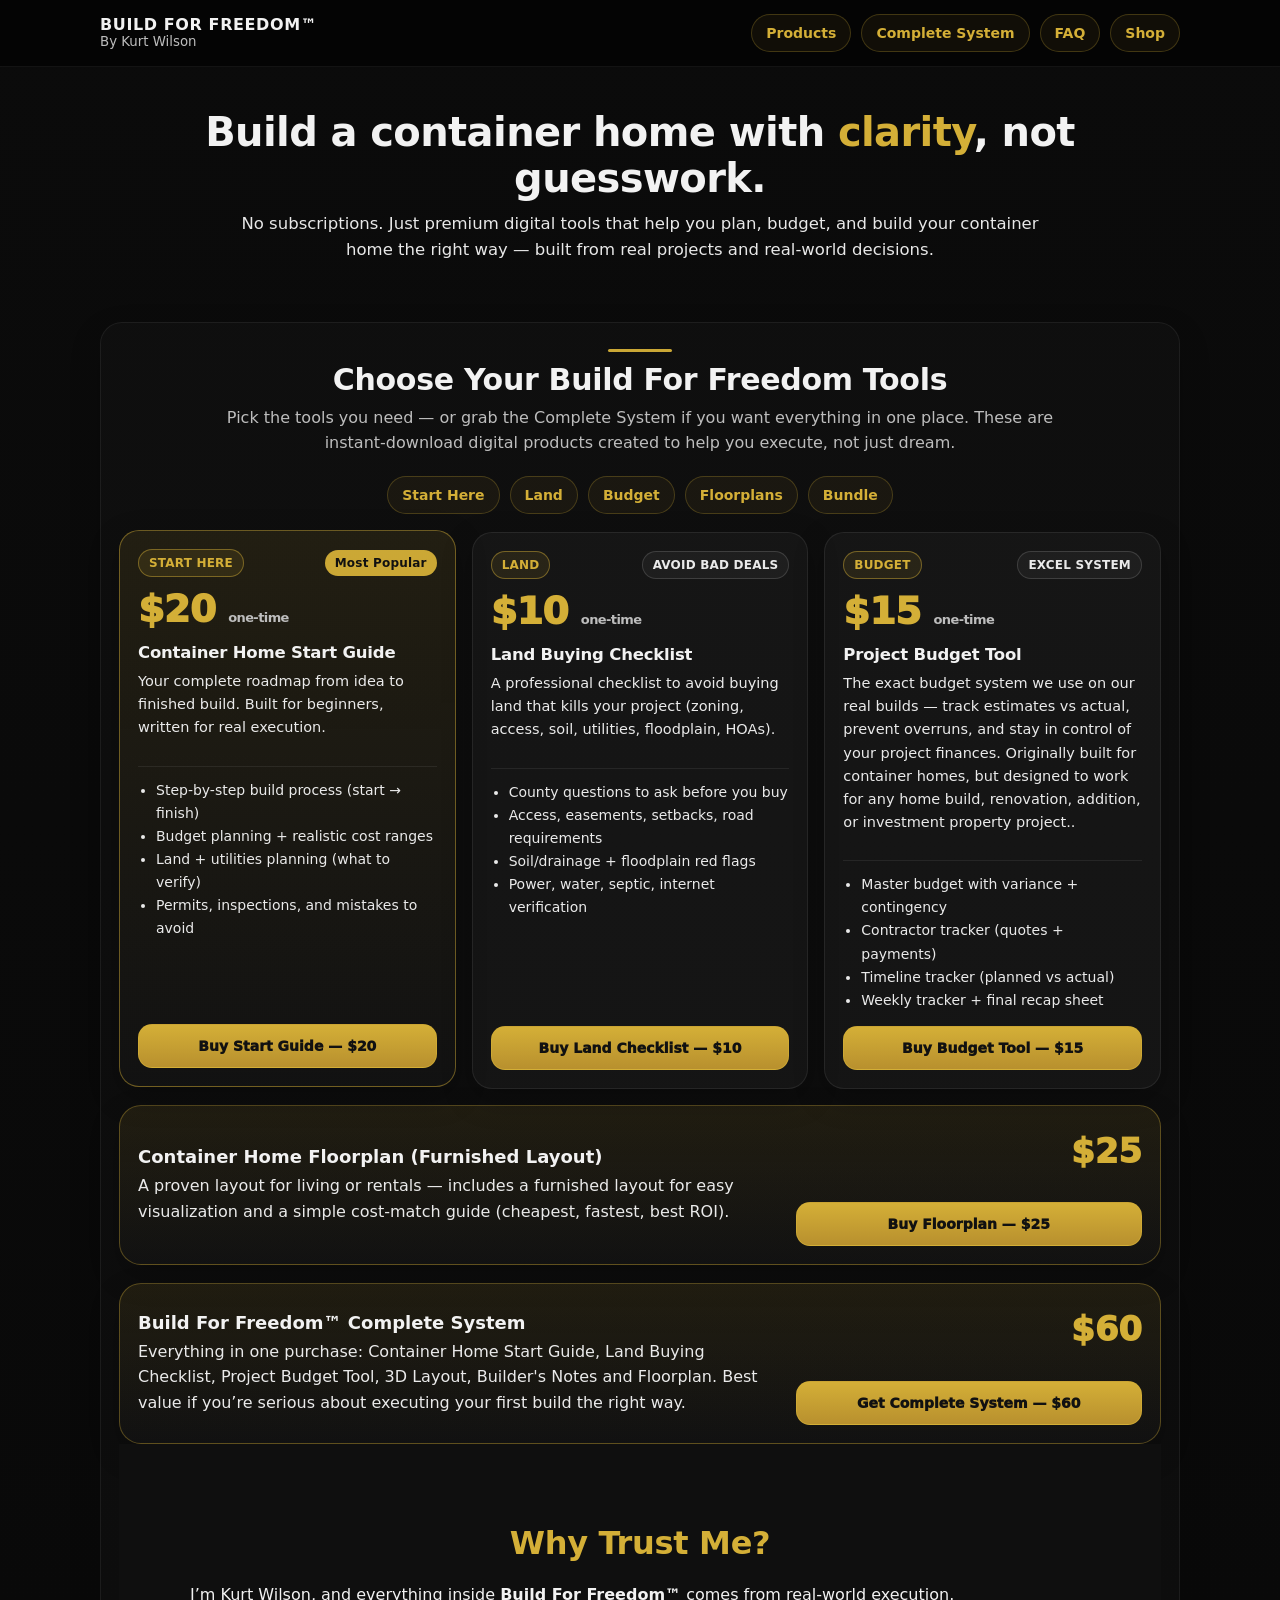
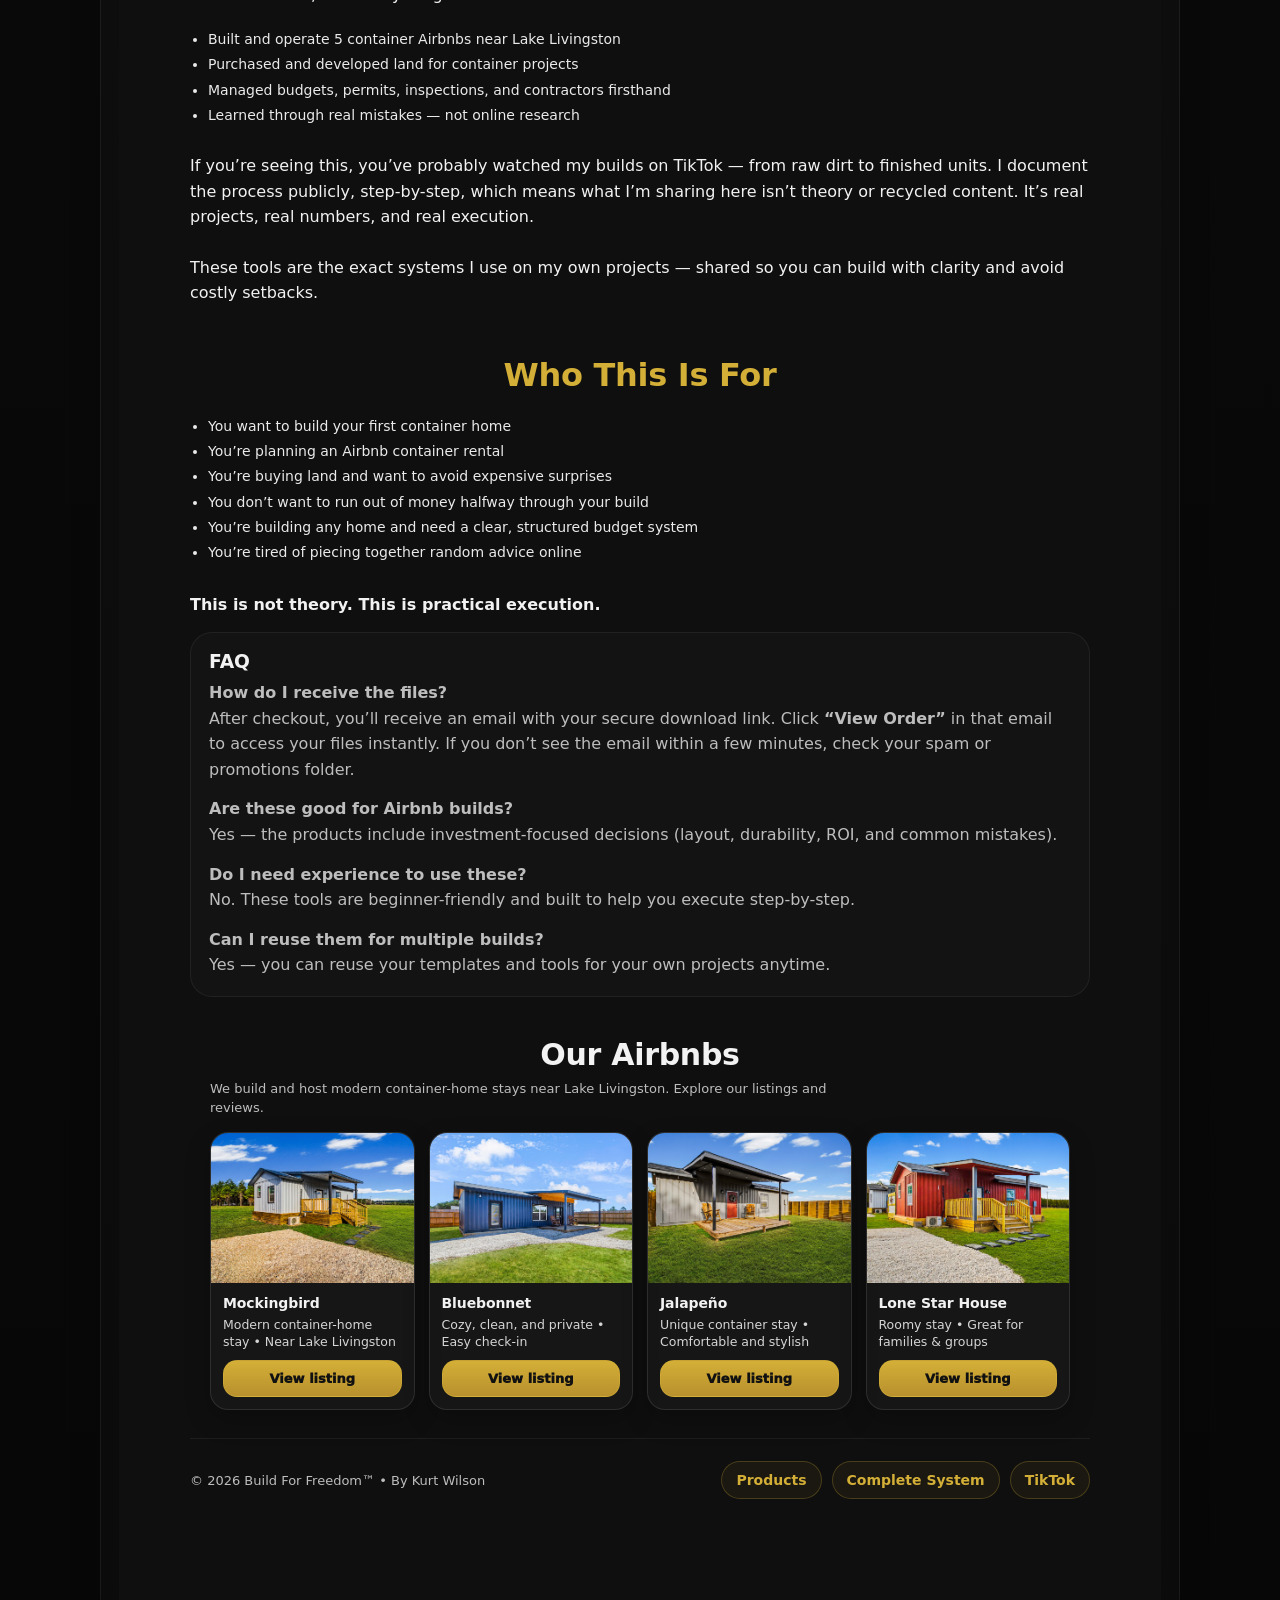
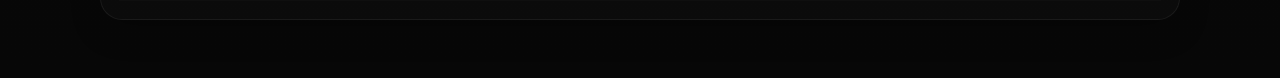
<file: index.html>
<!doctype html>
<html lang="en">
<head>
  <meta charset="utf-8" />
  <meta name="viewport" content="width=device-width, initial-scale=1" />
  <title>Build For Freedom™ — Digital Products</title>
  <meta name="description" content="Build For Freedom™ digital products: container home start guide, land buying checklist, project budget tool, floorplan pack, and complete system." />

  <style>
    :root{
      --bg:#0b0b0b;
      --panel:#111111;
      --panel2:#0f0f0f;
      --text:#f2f2f2;
      --muted:#bdbdbd;
      --gold:#d4af37;
      --gold2:#b8902e;
      --border:rgba(212,175,55,.25);
      --borderSoft:rgba(255,255,255,.08);
      --shadow: 0 14px 40px rgba(0,0,0,.35);
      --radius:18px;
      --max:1120px;
    }
    *{box-sizing:border-box}
    body{
      margin:0;
      font-family: ui-sans-serif, system-ui, -apple-system, Segoe UI, Roboto, Helvetica, Arial, "Apple Color Emoji","Segoe UI Emoji";
      color:var(--text);
      background:
        radial-gradient(900px 500px at 15% -10%, rgba(212,175,55,.18), transparent 65%),
        radial-gradient(900px 500px at 85% -10%, rgba(212,175,55,.10), transparent 60%),
        linear-gradient(#0b0b0b, #070707);
    }
    a{color:inherit; text-decoration:none}
    .wrap{max-width:var(--max); margin:0 auto; padding:0 20px}

    /* Top bar */
    .topbar{
      position:sticky; top:0; z-index:10;
      backdrop-filter: blur(10px);
      background: rgba(0,0,0,.55);
      border-bottom:1px solid rgba(255,255,255,.06);
    }
    .topbar-inner{
      display:flex; align-items:center; justify-content:space-between;
      padding:14px 0;
      gap:12px;
    }
    .brand{display:flex; flex-direction:column; gap:2px; line-height:1.1;}
    .brand b{letter-spacing:.6px}
    .brand small{color:var(--muted)}
    .nav{display:flex; gap:10px; flex-wrap:wrap; justify-content:flex-end;}
    .pill{
      padding:10px 14px;
      border:1px solid var(--border);
      border-radius:999px;
      color:var(--gold);
      background: rgba(212,175,55,.06);
      font-weight:700;
      font-size:14px;
      white-space:nowrap;
    }
    .pill:hover{border-color:rgba(212,175,55,.55)}

    /* Hero */
    header.hero{padding:42px 0 18px;}
    .hero h1{
      margin:0 0 10px;
      font-size:40px;
      letter-spacing:-.6px;
      text-align:center;
    }
    .hero h1 span{color:var(--gold)}
    .hero p{
      margin:0 auto;
      max-width:78ch;
      text-align:center;
      color:#e8e8e8;
      font-size:16.5px;
      line-height:1.6;
    }

    /* Section title like your old page */
    .tier-section{
      padding:22px 0 58px;
    }
    .tier-head{
      margin-top:18px;
      background: rgba(255,255,255,.02);
      border:1px solid rgba(255,255,255,.06);
      border-radius:22px;
      padding:26px 18px 18px;
      box-shadow: 0 12px 30px rgba(0,0,0,.22);
    }
    .tier-head .mini-line{
      width:64px;
      height:3px;
      background: var(--gold);
      border-radius:999px;
      margin:0 auto 10px;
      opacity:.95;
    }
    .tier-head h2{
      margin:0 0 8px;
      font-size:30px;
      text-align:center;
      letter-spacing:-.3px;
    }
    .tier-head .sub{
      margin:0 auto 16px;
      max-width:82ch;
      text-align:center;
      color:var(--muted);
      line-height:1.6;
    }
    .pill-row{
      display:flex;
      gap:10px;
      justify-content:center;
      flex-wrap:wrap;
      padding:4px 0 0;
    }

    /* Cards grid */
    .cards{
      margin-top:18px;
      display:grid;
      grid-template-columns: repeat(12, 1fr);
      gap:16px;
    }
    .card{
      grid-column: span 4;
      border:1px solid var(--borderSoft);
      background: rgba(255,255,255,.03);
      border-radius:20px;
      box-shadow: 0 10px 30px rgba(0,0,0,.25);
      padding:18px;
      display:flex;
      flex-direction:column;
      min-height: 430px;
    }
    .card.featured{
      border-color: rgba(212,175,55,.45);
      background: linear-gradient(180deg, rgba(212,175,55,.10), rgba(255,255,255,.02));
      transform: translateY(-2px);
    }
    .label-row{
      display:flex;
      align-items:center;
      justify-content:space-between;
      gap:10px;
      margin-bottom:10px;
    }
    .badge{
      padding:6px 10px;
      border-radius:999px;
      border:1px solid rgba(212,175,55,.45);
      background: rgba(212,175,55,.10);
      color:var(--gold);
      font-weight:900;
      font-size:12px;
      letter-spacing:.2px;
      text-transform:uppercase;
    }
    .most-popular{
      padding:6px 10px;
      border-radius:999px;
      background: rgba(212,175,55,.95);
      color:#111;
      font-weight:900;
      font-size:12px;
      letter-spacing:.2px;
    }
    .price{
      font-size:38px;
      font-weight:1000;
      letter-spacing:-.6px;
      color: var(--gold);
      margin:0 0 2px;
    }
    .per{
      color:var(--muted);
      font-weight:800;
      font-size:13px;
    }
    .card h3{
      margin:10px 0 8px;
      font-size:16.5px;
      letter-spacing:-.2px;
    }
    .card p{
      margin:0 0 14px;
      color:#eaeaea;
      line-height:1.6;
      font-size:14.5px;
    }
    .divider{
      height:1px;
      background: rgba(255,255,255,.07);
      margin:12px 0;
    }
    ul{
      margin:0;
      padding-left:18px;
      color:#eaeaea;
      line-height:1.65;
      font-size:14px;
    }
    .spacer{flex:1}
    .btn{
      display:inline-flex; align-items:center; justify-content:center;
      padding:13px 14px;
      border-radius:14px;
      border:1px solid rgba(255,255,255,.10);
      background: rgba(255,255,255,.04);
      font-weight:950;
      font-size:14px;
      width:100%;
      margin-top:14px;
    }
    .btn:hover{border-color:rgba(255,255,255,.22)}
    .btn.gold{
      background: linear-gradient(180deg, var(--gold), var(--gold2));
      border:1px solid rgba(212,175,55,.65);
      color:#111;
    }

    /* Bundle panel */
    .bundle{
      margin-top:18px;
      border:1px solid rgba(212,175,55,.35);
      background: linear-gradient(180deg, rgba(212,175,55,.10), rgba(255,255,255,.02));
      border-radius:22px;
      padding:18px;
      box-shadow: 0 12px 30px rgba(0,0,0,.22);
      display:grid;
      grid-template-columns: 1.3fr .7fr;
      gap:14px;
      align-items:center;
    }
    .bundle h3{margin:0 0 6px; font-size:18px}
    .bundle p{margin:0; color:#eaeaea; line-height:1.6}
    .bundle .right{
      display:flex;
      flex-direction:column;
      gap:10px;
      align-items:stretch;
    }
    .bundle .bigprice{
      font-size:34px;
      font-weight:1000;
      color:var(--gold);
      margin:0;
      text-align:right;
    }

    /* FAQ */
    .faq{
      margin-top:18px;
      border:1px solid rgba(255,255,255,.06);
      background: rgba(255,255,255,.02);
      border-radius:22px;
      padding:18px;
    }
    .faq h3{margin:0 0 8px}
    .faq p{margin:0 0 14px; color:var(--muted); line-height:1.6}
    .faq p:last-child{margin-bottom:0}

    footer{
      margin-top:28px;
      padding:22px 0;
      border-top:1px solid rgba(255,255,255,.06);
      color:var(--muted);
      font-size:13px;
    }
    footer .foot{
      display:flex;
      gap:12px;
      justify-content:space-between;
      flex-wrap:wrap;
      align-items:center;
    }

    /* Responsive */
    @media (max-width: 980px){
      .card{grid-column: span 12; min-height:auto;}
      .bundle{grid-template-columns: 1fr;}
      .bundle .bigprice{text-align:left;}
      .hero h1{font-size:34px}
    }

    /* ===========================
       AIRBNBS SECTION (CLEAN + SMALL)
       =========================== */
    .airbnbs{
      padding: 22px 0 0;
      margin-top: 18px;
    }
    .airbnbs__inner{
      max-width: var(--max);
      margin: 0 auto;
      padding: 0 20px;
    }
    .airbnbs__header{
      margin: 0 0 14px;
    }
    .airbnbs__title{
      margin: 0;
      font-size: 18px;
      letter-spacing: -.2px;
    }
    .airbnbs__subtitle{
      margin: 6px 0 0;
      color: var(--muted);
      font-size: 13px;
      line-height: 1.45;
      max-width: 78ch;
    }

    .airbnbs__grid{
      display:grid;
      grid-template-columns: 1fr;
      gap: 14px;
    }
    @media (min-width: 760px){
      .airbnbs__grid{ grid-template-columns: repeat(2, 1fr); }
    }
    @media (min-width: 1100px){
      .airbnbs__grid{ grid-template-columns: repeat(4, 1fr); }
    }

    .airbnb-card{
      border: 1px solid rgba(255,255,255,.10);
      background: rgba(255,255,255,.03);
      border-radius: 18px;
      overflow: hidden;
      box-shadow: 0 10px 26px rgba(0,0,0,.22);
      transition: transform 160ms ease, box-shadow 160ms ease, border-color 160ms ease;
    }
    .airbnb-card:hover{
      transform: translateY(-2px);
      box-shadow: 0 14px 34px rgba(0,0,0,.30);
      border-color: rgba(212,175,55,.30);
    }

    .airbnb-card a:first-child{
      display:block;
    }
    .airbnb-card img{
      width:100%;
      height: 150px;         /* SMALL IMAGE HEIGHT */
      object-fit: cover;
      display:block;
    }

    .airbnb-card h3{
      margin: 12px 12px 0;
      font-size: 14px;
      letter-spacing: -.1px;
    }
    .airbnb-card p{
      margin: 6px 12px 10px;
      color: #eaeaea;
      opacity: .9;
      font-size: 12.5px;
      line-height: 1.35;
    }

    /* scoped button so it doesn't mess with your product buttons */
    .airbnbs .btn--primary{
      display:inline-flex;
      align-items:center;
      justify-content:center;
      width: calc(100% - 24px);
      margin: 0 12px 12px;
      padding: 10px 12px;
      border-radius: 14px;
      font-weight: 950;
      font-size: 13px;
      background: linear-gradient(180deg, var(--gold), var(--gold2));
      color:#111;
      border: 1px solid rgba(212,175,55,.55);
    }
    .airbnbs .btn--primary:hover{
      filter: brightness(.98);
      border-color: rgba(212,175,55,.75);
    }
  </style>
</head>

<body>
  <div class="topbar">
    <div class="wrap">
      <div class="topbar-inner">
        <div class="brand">
          <b>BUILD FOR FREEDOM™</b>
          <small>By Kurt Wilson</small>
        </div>
        <nav class="nav">
          <a class="pill" href="#products">Products</a>
          <a class="pill" href="#bundle">Complete System</a>
          <a class="pill" href="#faq">FAQ</a>
          <!-- SHOP goes to Complete System -->
          <a class="pill" href="https://joinbuildforfreedom.lemonsqueezy.com/checkout/buy/1d502b2a-c205-4951-bd8b-3788860eb0f8" target="_blank" rel="noopener">Shop</a>
        </nav>
      </div>
    </div>
  </div>

  <header class="hero">
    <div class="wrap">
      <h1>Build a container home with <span>clarity</span>, not guesswork.</h1>
      <p>
        No subscriptions. Just premium digital tools that help you plan, budget, and build your container home the right way —
        built from real projects and real-world decisions.
      </p>
    </div>
  </header>

  <main class="tier-section">
    <div class="wrap">

      <section id="products" class="tier-head">
        <div class="mini-line"></div>
        <h2>Choose Your Build For Freedom Tools</h2>
        <p class="sub">
          Pick the tools you need — or grab the Complete System if you want everything in one place.
          These are instant-download digital products created to help you execute, not just dream.
        </p>

        <div class="pill-row">
          <a class="pill" href="#start">Start Here</a>
          <a class="pill" href="#land">Land</a>
          <a class="pill" href="#budget">Budget</a>
          <a class="pill" href="#floorplans">Floorplans</a>
          <a class="pill" href="#bundle">Bundle</a>
        </div>

        <div class="cards">

          <article class="card featured" id="start">
            <div class="label-row">
              <span class="badge">START HERE</span>
              <span class="most-popular">Most Popular</span>
            </div>

            <div class="price">$20 <span class="per">one-time</span></div>

            <h3>Container Home Start Guide</h3>
            <p>Your complete roadmap from idea to finished build. Built for beginners, written for real execution.</p>

            <div class="divider"></div>
            <ul>
              <li>Step-by-step build process (start → finish)</li>
              <li>Budget planning + realistic cost ranges</li>
              <li>Land + utilities planning (what to verify)</li>
              <li>Permits, inspections, and mistakes to avoid</li>
            </ul>

            <div class="spacer"></div>
            <a class="btn gold" href="https://joinbuildforfreedom.lemonsqueezy.com/checkout/buy/05a6fbf1-1bb8-4a44-9255-e78b701f3c9f"_blank" rel="noopener">
              Buy Start Guide — $20
            </a>
          </article>

          <article class="card" id="land">
            <div class="label-row">
              <span class="badge">LAND</span>
              <span class="badge" style="border-color:rgba(255,255,255,.14); background:rgba(255,255,255,.04); color:#eaeaea;">Avoid Bad Deals</span>
            </div>

            <div class="price">$10 <span class="per">one-time</span></div>

            <h3>Land Buying Checklist</h3>
            <p>A professional checklist to avoid buying land that kills your project (zoning, access, soil, utilities, floodplain, HOAs).</p>

            <div class="divider"></div>
            <ul>
              <li>County questions to ask before you buy</li>
              <li>Access, easements, setbacks, road requirements</li>
              <li>Soil/drainage + floodplain red flags</li>
              <li>Power, water, septic, internet verification</li>
            </ul>

            <div class="spacer"></div>
            <a class="btn gold" href="https://joinbuildforfreedom.lemonsqueezy.com/checkout/buy/1f86acd6-9d25-4cea-8a69-b97e123f2577" target="_blank" rel="noopener">
              Buy Land Checklist — $10
            </a>
          </article>

          <article class="card" id="budget">
            <div class="label-row">
              <span class="badge">BUDGET</span>
              <span class="badge" style="border-color:rgba(255,255,255,.14); background:rgba(255,255,255,.04); color:#eaeaea;">Excel System</span>
            </div>

            <div class="price">$15 <span class="per">one-time</span></div>

            <h3>Project Budget Tool</h3>
            <p>The exact budget system we use on our real builds — track estimates vs actual, prevent overruns, and stay in control of your project finances.
                Originally built for container homes, but designed to work for any home build, renovation, addition, or investment property project..</p>

            <div class="divider"></div>
            <ul>
              <li>Master budget with variance + contingency</li>
              <li>Contractor tracker (quotes + payments)</li>
              <li>Timeline tracker (planned vs actual)</li>
              <li>Weekly tracker + final recap sheet</li>
            </ul>

            <div class="spacer"></div>
            <a class="btn gold" href="https://joinbuildforfreedom.lemonsqueezy.com/checkout/buy/1084f7ff-e738-48c6-9175-3f33fb4bb1a1" target="_blank" rel="noopener">
              Buy Budget Tool — $15
            </a>
          </article>

        </div>

        <div class="bundle" id="floorplans" style="margin-top:16px;">
  <div>
    <h3>Container Home Floorplan (Furnished Layout)</h3>
    <p>
      A proven layout for living or rentals — includes a furnished layout for easy visualization and a simple cost-match guide
      (cheapest, fastest, best ROI).
    </p>
  </div>
  <div class="right">
    <p class="bigprice">$25</p>
    <a class="btn gold" href="https://joinbuildforfreedom.lemonsqueezy.com/checkout/buy/d1a06d21-a53c-47bf-b609-c23bda05d7ce" target="_blank" rel="noopener">
      Buy Floorplan — $25
    </a>
  </div>
</div>

        <div class="bundle" id="bundle">
          <div>
            <h3>Build For Freedom™ Complete System</h3>
            <p>
              Everything in one purchase: Container Home Start Guide, Land Buying Checklist, Project Budget Tool, 3D Layout, Builder's Notes and Floorplan.
              Best value if you’re serious about executing your first build the right way.
            </p>
          </div>
          <div class="right">
            <p class="bigprice">$60</p>
            <a class="btn gold" href="https://joinbuildforfreedom.lemonsqueezy.com/checkout/buy/1d502b2a-c205-4951-bd8b-3788860eb0f8" target="_blank" rel="noopener">
              Get Complete System — $60
            </a>
          </div>
        </div>

        <section style="padding:80px 20px; background:#0f0f0f; color:#f2f2f2;">
  <div style="max-width:900px; margin:0 auto;">

    <h2 style="color:#d4af37; font-size:32px; margin-bottom:20px;">Why Trust Me?</h2>

    <p style="margin-bottom:20px; line-height:1.6;">
      I’m Kurt Wilson, and everything inside <strong>Build For Freedom™</strong> comes from real-world execution.
    </p>

    <ul style="margin-bottom:25px; line-height:1.8;">
      <li>Built and operate 5 container Airbnbs near Lake Livingston</li>
      <li>Purchased and developed land for container projects</li>
      <li>Managed budgets, permits, inspections, and contractors firsthand</li>
      <li>Learned through real mistakes — not online research</li>
    </ul>

    <p style="margin-bottom:25px; line-height:1.6;">
      If you’re seeing this, you’ve probably watched my builds on TikTok — from raw dirt to finished units. I document the process publicly, step-by-step, which means what I’m sharing here isn’t theory or recycled content. It’s real projects, real numbers, and real execution.
    </p>

    <p style="margin-bottom:50px; line-height:1.6;">
      These tools are the exact systems I use on my own projects — shared so you can build with clarity and avoid costly setbacks.
    </p>


    <h2 style="color:#d4af37; font-size:32px; margin-bottom:20px;">Who This Is For</h2>

    <ul style="line-height:1.8;">
      <li>You want to build your first container home</li>
      <li>You’re planning an Airbnb container rental</li>
      <li>You’re buying land and want to avoid expensive surprises</li>
      <li>You don’t want to run out of money halfway through your build</li>
      <li>You’re building any home and need a clear, structured budget system</li>
      <li>You’re tired of piecing together random advice online</li>
    </ul>

    <p style="margin-top:30px; font-weight:bold;">
      This is not theory. This is practical execution.
    </p>

  <div class="faq" id="faq">
  <h3>FAQ</h3>

  <p>
    <b>How do I receive the files?</b><br/>
    After checkout, you’ll receive an email with your secure download link.
    Click <b>“View Order”</b> in that email to access your files instantly.
    If you don’t see the email within a few minutes, check your spam or promotions folder.
  </p>

  <p>
    <b>Are these good for Airbnb builds?</b><br/>
    Yes — the products include investment-focused decisions (layout, durability, ROI, and common mistakes).
  </p>

  <p>
    <b>Do I need experience to use these?</b><br/>
    No. These tools are beginner-friendly and built to help you execute step-by-step.
  </p>

  <p>
    <b>Can I reuse them for multiple builds?</b><br/>
    Yes — you can reuse your templates and tools for your own projects anytime.
  </p>
</div>
    
      <!-- AIRBNBS SECTION -->
      <section class="airbnbs" id="airbnbs">
        <div class="airbnbs__inner">
          <div class="airbnbs__header">
            <h2 class="airbnbs__title">Our Airbnbs</h2>
            <p class="airbnbs__subtitle">
              We build and host modern container-home stays near Lake Livingston. Explore our listings and reviews.
            </p>
          </div>

          <div class="airbnbs__grid">
            <article class="airbnb-card">
              <a href="https://airbnb.com/h/mockingbirdlivingston" target="_blank" rel="noopener noreferrer">
                <img src="./images/airbnbs/mockingbird.jpg" alt="Mockingbird">
              </a>
              <h3>Mockingbird</h3>
              <p>Modern container-home stay • Near Lake Livingston</p>
              <a class="btn--primary" href="https://airbnb.com/h/mockingbirdlivingston" target="_blank" rel="noopener noreferrer">View listing</a>
            </article>

            <article class="airbnb-card">
              <a href="https://airbnb.com/h/bluebonnetlivingston" target="_blank" rel="noopener noreferrer">
                <img src="./images/airbnbs/bluebonnet.jpg" alt="Bluebonnet">
              </a>
              <h3>Bluebonnet</h3>
              <p>Cozy, clean, and private • Easy check-in</p>
              <a class="btn--primary" href="https://airbnb.com/h/bluebonnetlivingston" target="_blank" rel="noopener noreferrer">View listing</a>
            </article>

            <article class="airbnb-card">
              <a href="https://airbnb.com/h/jalapenolivingston" target="_blank" rel="noopener noreferrer">
                <img src="./images/airbnbs/jalapeno.jpg" alt="Jalapeño">
              </a>
              <h3>Jalapeño</h3>
              <p>Unique container stay • Comfortable and stylish</p>
              <a class="btn--primary" href="https://airbnb.com/h/jalapenolivingston" target="_blank" rel="noopener noreferrer">View listing</a>
            </article>

            <article class="airbnb-card">
              <a href="https://airbnb.com/h/lonestarhouse" target="_blank" rel="noopener noreferrer">
                <img src="./images/airbnbs/lonestar.jpg" alt="Lone Star House">
              </a>
              <h3>Lone Star House</h3>
              <p>Roomy stay • Great for families & groups</p>
              <a class="btn--primary" href="https://airbnb.com/h/lonestarhouse" target="_blank" rel="noopener noreferrer">View listing</a>
            </article>
          </div>
        </div>
      </section>
      <!-- /AIRBNBS SECTION -->

      <footer>
        <div class="foot">
          <div>© <span id="year"></span> Build For Freedom™ • By Kurt Wilson</div>
          <div style="display:flex; gap:10px; flex-wrap:wrap;">
            <a class="pill" href="#products">Products</a>
            <a class="pill" href="#bundle">Complete System</a>
            <a class="pill" href="https://tiktok.com/@YOURHANDLE" target="_blank" rel="noopener">TikTok</a>
          </div>
        </div>
      </footer>

    </div>
  </main>

  <script>
    document.getElementById("year").textContent = new Date().getFullYear();
  </script>
</body>
</html>
</file>
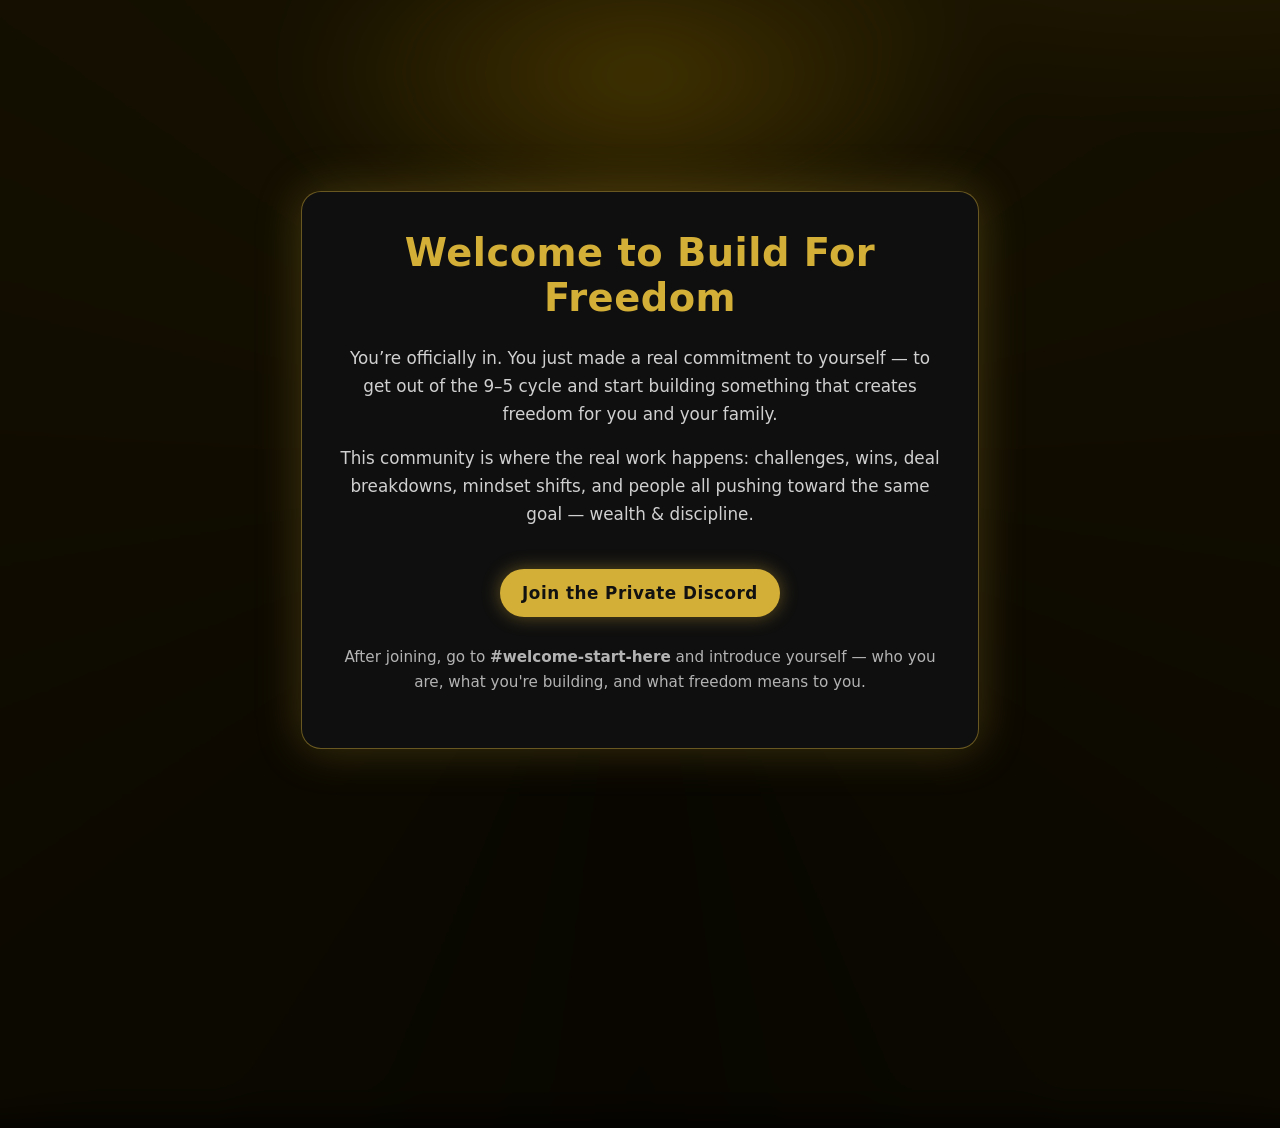
<file: thank-you.html>
<!DOCTYPE html>
<html lang="en">
<head>
  <meta charset="utf-8"/>
  <title>Thank You — Build For Freedom</title>
  <meta name="viewport" content="width=device-width, initial-scale=1"/>

  <style>
    :root {
      --gold: #D4AF37;
      --bg: #000;
      --card: #0f0f0f;
      --text: #f6f6f6;
    }

    body{
      margin:0;
      background:var(--bg);
      color:var(--text);
      font-family:Inter, system-ui, -apple-system, BlinkMacSystemFont, "Segoe UI", sans-serif;
      display:flex;
      align-items:center;
      justify-content:center;
      min-height:100vh;
      padding:20px;
      position:relative;
      overflow:hidden;
    }

    /* GOLD BACKGROUND ANIMATION (matches your hero section) */
    body::before{
      content:"";
      position:absolute;
      inset:-20% -10%;
      background:
        radial-gradient(600px 300px at 50% 20%, rgba(212,175,55,.22), transparent 60%),
        radial-gradient(800px 400px at 10% -10%, rgba(212,175,55,.12), transparent 70%),
        radial-gradient(900px 450px at 90% 0%, rgba(212,175,55,.12), transparent 70%),
        conic-gradient(from 0deg at 50% 50%, rgba(212,175,55,.12), rgba(212,175,55,.04), rgba(212,175,55,.12));
      filter: blur(24px) saturate(140%);
      animation: goldFlow 14s linear infinite;
      opacity:.9;
      pointer-events:none;
    }

    @keyframes goldFlow {
      0% { transform:rotate(0deg) scale(1); opacity:.85; }
      50% { transform:rotate(180deg) scale(1.08); opacity:.95; }
      100% { transform:rotate(360deg) scale(1); opacity:.85; }
    }

    .card{
      max-width:600px;
      width:100%;
      padding:38px;
      border-radius:20px;
      background:var(--card);
      border:1px solid rgba(212,175,55,.45);
      text-align:center;
      position:relative;
      z-index:2;
      box-shadow:0 0 45px rgba(212,175,55,.25);
    }

    h1{
      margin-top:0;
      font-size:2.4rem;
      color:var(--gold);
      font-weight:900;
      letter-spacing:.5px;
    }

    p{
      color:#d0d0d0;
      line-height:1.65;
      font-size:1.05rem;
      margin-top:14px;
    }

    a.btn{
      display:inline-block;
      margin-top:24px;
      padding:14px 22px;
      border-radius:999px;
      background:var(--gold);
      color:#111;
      text-decoration:none;
      font-weight:900;
      font-size:1.05rem;
      letter-spacing:.5px;
      transition:.2s ease;
      box-shadow:0 0 18px rgba(212,175,55,.4);
    }

    a.btn:hover{
      transform:translateY(-2px);
      box-shadow:0 0 26px rgba(212,175,55,.55);
      background:#e8c556;
    }
  </style>

</head>
<body>

  <div class="card">
    <h1>Welcome to Build For Freedom</h1>

    <p>
      You’re officially in. You just made a real commitment to yourself — to get out
      of the 9–5 cycle and start building something that creates freedom for you
      and your family.
    </p>

    <p>
      This community is where the real work happens: challenges, wins, deal breakdowns,
      mindset shifts, and people all pushing toward the same goal — wealth & discipline.
    </p>

    <!-- 🔗 YOUR DISCORD INVITE -->
    <a class="btn" href="https://discord.gg/mgqnsjbdQH" target="_blank" rel="noopener">
      Join the Private Discord
    </a>

    <p style="margin-top:28px;font-size:.95rem;opacity:.85">
      After joining, go to <b>#welcome-start-here</b> and introduce yourself — who you are,
      what you're building, and what freedom means to you.
    </p>
  </div>

</body>
</html>
</file>
